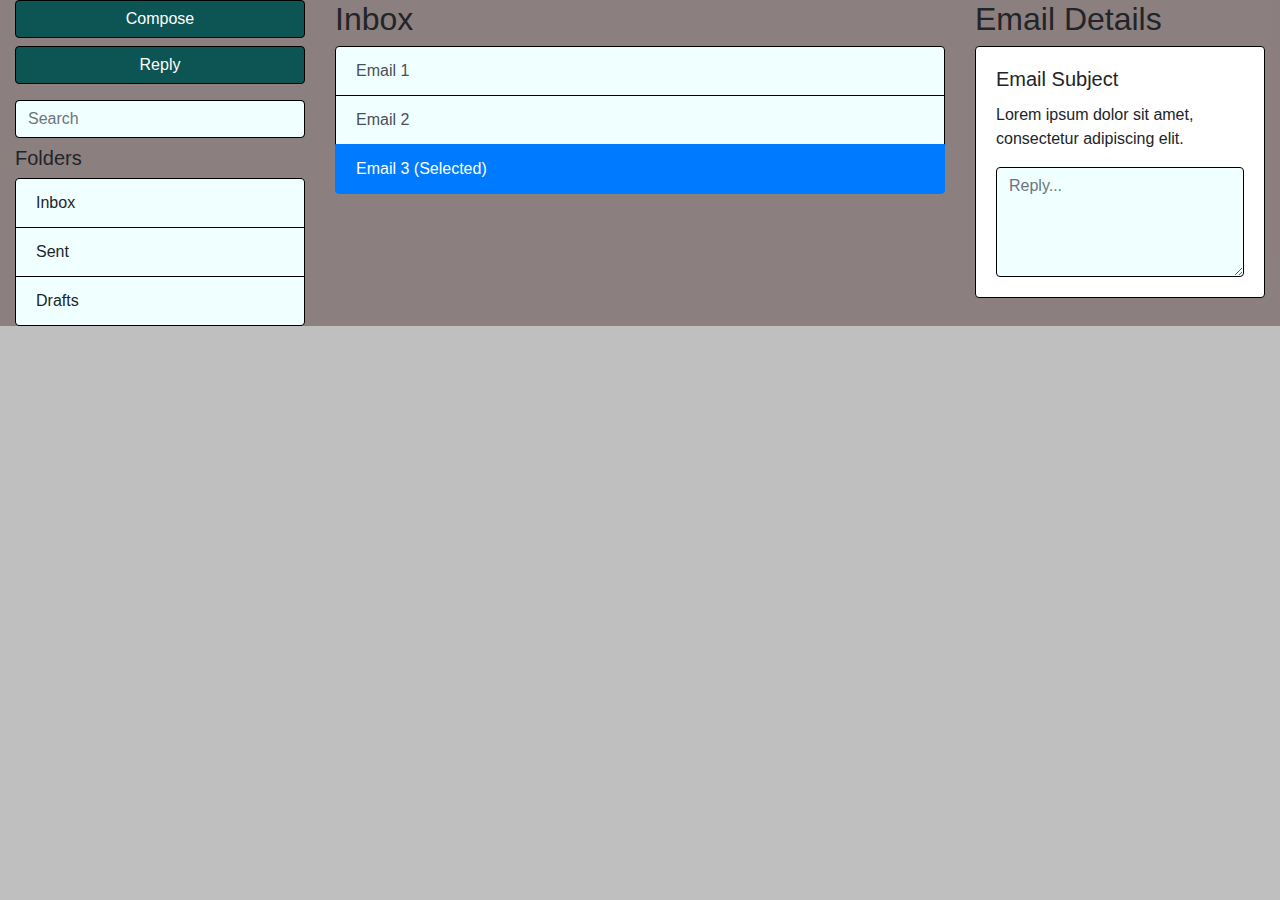
<file: index.html>
<!DOCTYPE html>
<html lang="en">
<head>
  <meta charset="UTF-8">
  <meta name="viewport" content="width=device-width, initial-scale=1.0">
  <title>Email Interface</title>
  <!-- Bootstrap CSS -->
  <link rel="stylesheet" href="https://stackpath.bootstrapcdn.com/bootstrap/4.3.1/css/bootstrap.min.css">
  <!-- Custom Stylesheet -->
  <link rel="stylesheet" href="styles.css">
</head>
<body>
  <div class="container-fluid">
    <div class="row">
      <!-- Sidebar -->
      <div class="col-md-3">
        <div class="mb-3">
          <button class="btn btn-primary btn-block">Compose</button>
          <button class="btn btn-secondary btn-block mt-2">Reply</button>
        </div>
        <input type="text" class="form-control mb-2" placeholder="Search">
        <h5>Folders</h5>
        <ul class="list-group">
          <li class="list-group-item">Inbox</li>
          <li class="list-group-item">Sent</li>
          <li class="list-group-item">Drafts</li>
        </ul>
      </div>
      <!-- Email List -->
      <div class="col-md-6">
        <h2>Inbox</h2>
        <div class="list-group">
          <a href="#" class="list-group-item list-group-item-action">Email 1</a>
          <a href="#" class="list-group-item list-group-item-action">Email 2</a>
          <a href="#" class="list-group-item list-group-item-action active">Email 3 (Selected)</a>
        </div>
      </div>
      <!-- Email Display -->
      <div class="col-md-3">
        <h2>Email Details</h2>
        <div class="card">
          <div class="card-body">
            <h5 class="card-title">Email Subject</h5>
            <p class="card-text">Lorem ipsum dolor sit amet, consectetur adipiscing elit.</p>
            <textarea class="form-control" rows="4" placeholder="Reply..."></textarea>
          </div>
        </div>
      </div>
    </div>
  </div>
  <!-- Bootstrap JS and dependencies (optional) -->
  <script src="https://code.jquery.com/jquery-3.3.1.slim.min.js"></script>
  <script src="https://cdnjs.cloudflare.com/ajax/libs/popper.js/1.14.7/umd/popper.min.js"></script>
  <script src="https://stackpath.bootstrapcdn.com/bootstrap/4.3.1/js/bootstrap.min.js"></script>
</body>
</html>
</file>
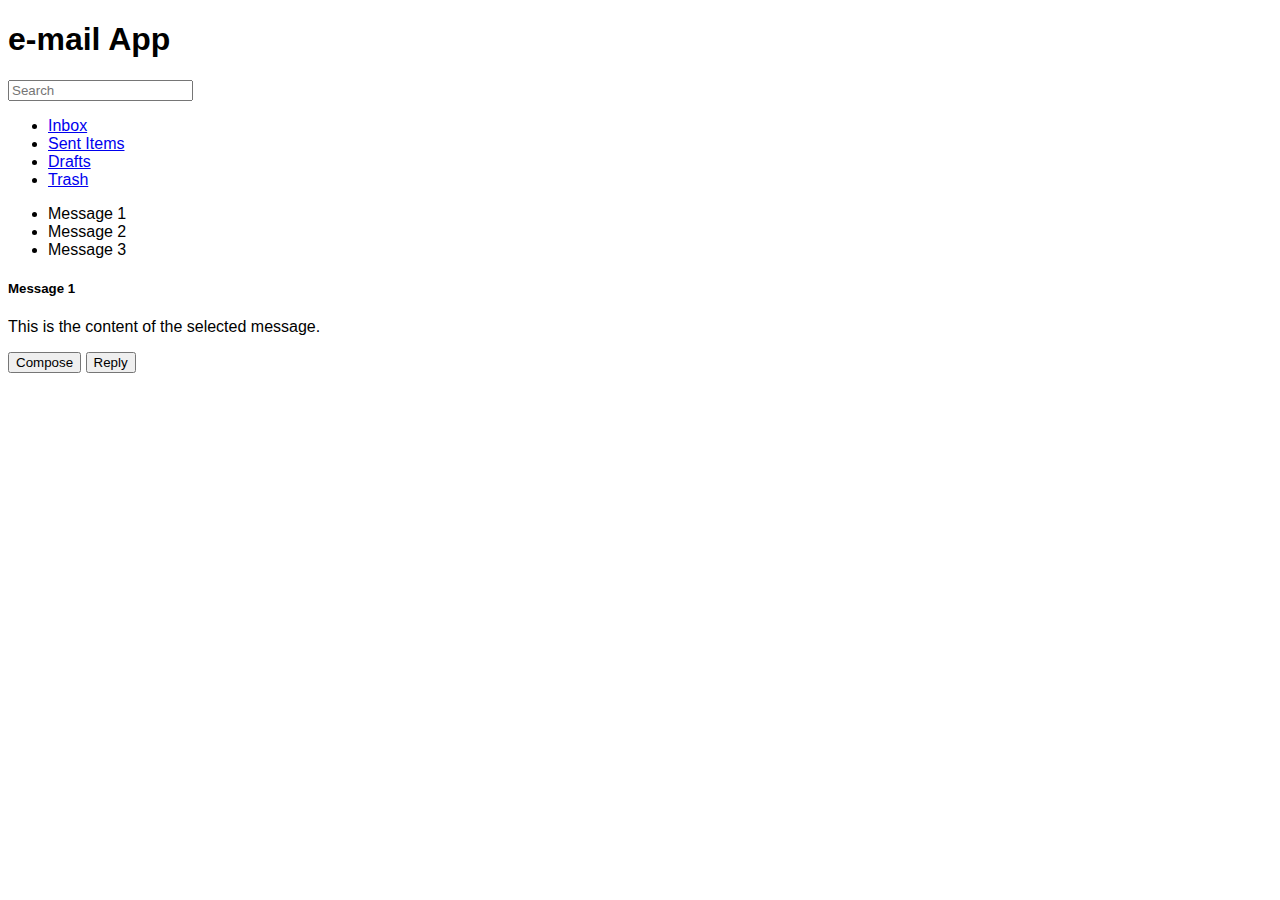
<file: index2.html>
<!DOCTYPE html>

<html
 
lang="en">

<head>

    
<meta
 
charset="UTF-8">

    
<meta
 
name="viewport"
 
content="width=device-width, initial-scale=1.0">

    
<title>Messaging App</title>

    <link href="https://cdn.jsdelivr.net/npm/bootstrap@5.1.3/dist/css/bootstrap.min.css"
 
rel="stylesheet"
 
integrity="sha384-1BmE4kWBq78iYhFldvKuhfTAU6auU8tT94WrHftjDbrCEXSU1oBoqyl2QvZ6jIW3"
 
crossorigin="anonymous">


    
<link
 
rel="stylesheet"
 
href="style.css">

</head>

<body>

    
<header
 
class="bg-primary text-white py-3">
        <div class="container">
            <h1 class="h2">e-mail App</h1>
        </div>
    </header>

    <div class="container mb-3">
        <div class="input-group">
            <input type="text" class="form-control" placeholder="Search" aria-label="Search">
            <span class="input-group-text"><i class="bi bi-search"></i></span>
        </div>
    </div>

    <div class="container mb-3">
        <ul class="nav nav-pills flex-column">
            <li class="nav-item">
                <a class="nav-link active" href="#">Inbox</a>
            </li>
            <li class="nav-item">
                <a class="nav-link" href="#">Sent Items</a>
            </li>
            <li class="nav-item">
                <a class="nav-link" href="#">Drafts</a>
            </li>
            <li class="nav-item">
                <a class="nav-link" href="#">Trash</a>
            </li>
        </ul>
    </div>

    <div class="container">
        <div class="row">
            <div class="col-md-4">
                <ul class="list-group">
                    <li class="list-group-item active">Message 1</li>
                    <li class="list-group-item">Message 2</li>
                    <li class="list-group-item">Message 3</li>
                </ul>
            </div>

            <div class="col-md-8">
                <div class="card">
                    <div class="card-header">
                        <h5 class="card-title">Message 1</h5>
                    </div>
                    <div class="card-body">
                        <p>This is the content of the selected message.</p>
                    </div>
                    <div class="card-footer">
                        <button type="button" class="btn btn-primary">Compose</button>
                        <button type="button" class="btn btn-outline-primary">Reply</button>
                    </div>
                </div>
            </div>
        </div>
    </div>

    <script src="https://cdn.jsdelivr.net/npm/bootstrap@5.1.3/dist/js/bootstrap.bundle.min.js" integrity="sha384-ka7Sk0Gln4gmtz2MlQnikT1wXgYsOg+OMhuP+IlRH9sENBO0LRn5q+8nbTov4+1p"
 
crossorigin="anonymous"></script>

</body>

</html>
</file>
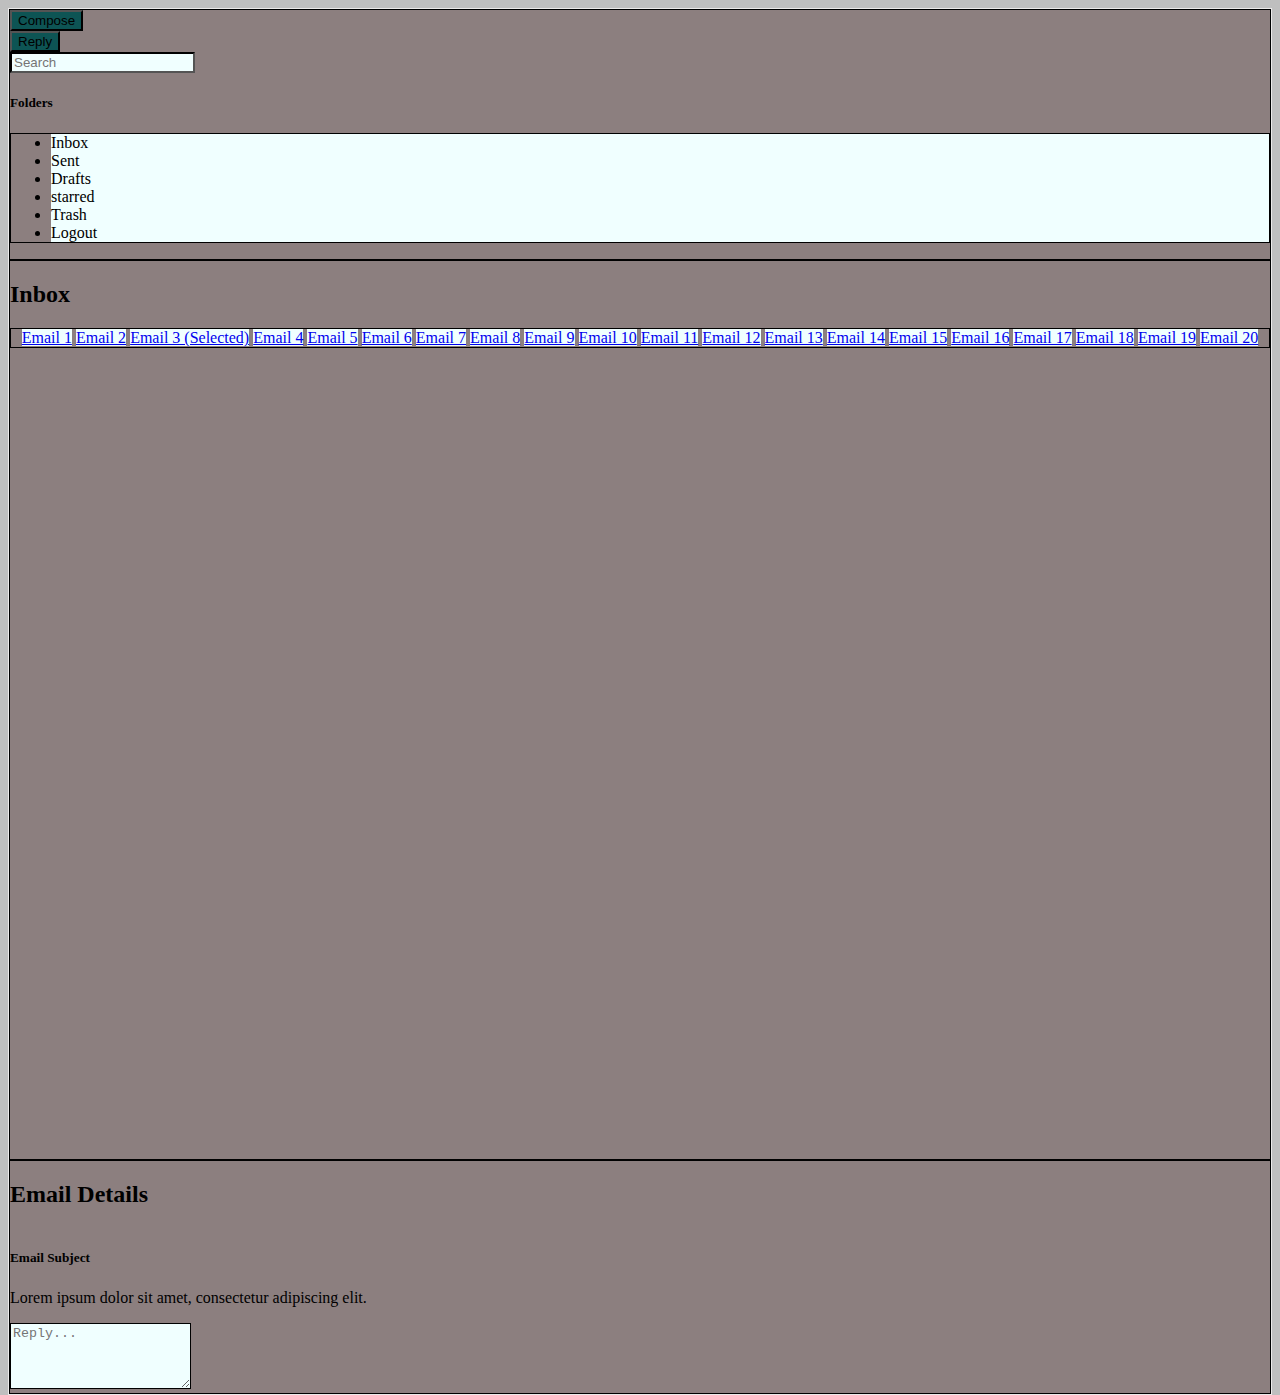
<file: index3.html>
<!DOCTYPE html>
<html lang="en">
<head>
  <meta charset="UTF-8">
  <meta name="viewport" content="width=device-width, initial-scale=1.0">
  <title>Email Interface</title>
  <!-- Bootstrap CSS -->
  <link href="https://cdn.jsdelivr.net/npm/bootstrap@5.3.2/dist/css/bootstrap.min.css" rel="stylesheet" integrity="sha384-T3c6CoIi6uLrA9TneNEoa7RxnatzjcDSCmG1MXxSR1GAsXEV/Dwwykc2MPK8M2HN" crossorigin="anonymous">
  <!-- Custom Stylesheet -->
  <link rel="stylesheet" href="styles.css">
</head>
<body>
  <div class="container-fluid  my-container h-100">
    <div class="row my-row grey-border">
      <!-- Sidebar -->
       <div class="col-sm-12 col-md-6 col-lg-3 black-border">
        <div class="mb-3 d-flex">
          <button class="btn btn-primary btn-block">Compose</button>
          <button class="btn btn-secondary btn-block">Reply</button>
        </div>
        <input type="text" class="form-control mb-2" placeholder="Search">
        <h5>Folders</h5>
        <ul class="list-group black-border">
          <li class="list-group-item">Inbox</li>
          <li class="list-group-item">Sent</li>
          <li class="list-group-item">Drafts</li>
          <li class="list-group-item">starred</li>
          <li class="list-group-item">Trash</li>
          <li class="list-group-item">Logout</li>
        </ul>
      </div>

      <!-- Email List -->
      <div class="col-sm-12 col-md-6 col-lg-6 email-list-col black-border">
        <h2>Inbox</h2>
        <div class="list-group black-border">
          <a href="#" class="list-group-item list-group-item-action">Email 1</a>
          <a href="#" class="list-group-item list-group-item-action">Email 2</a>
          <a href="#" class="list-group-item list-group-item-action active">Email 3 (Selected)</a>
          <a href="#" class="list-group-item list-group-item-action">Email 4</a>
          <a href="#" class="list-group-item list-group-item-action">Email 5</a>
          <a href="#" class="list-group-item list-group-item-action">Email 6</a>
          <a href="#" class="list-group-item list-group-item-action">Email 7</a>
          <a href="#" class="list-group-item list-group-item-action">Email 8</a>
          <a href="#" class="list-group-item list-group-item-action">Email 9</a>
          <a href="#" class="list-group-item list-group-item-action">Email 10</a>
          <a href="#" class="list-group-item list-group-item-action">Email 11</a>
          <a href="#" class="list-group-item list-group-item-action">Email 12</a>
          <a href="#" class="list-group-item list-group-item-action">Email 13</a>
          <a href="#" class="list-group-item list-group-item-action">Email 14</a>
          <a href="#" class="list-group-item list-group-item-action">Email 15</a>
          <a href="#" class="list-group-item list-group-item-action">Email 16</a>
          <a href="#" class="list-group-item list-group-item-action">Email 17</a>
          <a href="#" class="list-group-item list-group-item-action">Email 18</a>
          <a href="#" class="list-group-item list-group-item-action">Email 19</a>
          <a href="#" class="list-group-item list-group-item-action">Email 20</a>
          
        </div>
      </div>
      <!-- Email Display -->
      
      <div class="col-sm-12 col-md-6 col-lg-3  black-border" >
        <h2>Email Details</h2>
        <div class="card">
          <div class="card-body">
            <h5 class="card-title">Email Subject</h5>
            <p class="card-text">Lorem ipsum dolor sit amet, consectetur adipiscing elit.</p>
            <textarea class="form-control" rows="4" placeholder="Reply..."></textarea>
          
          </div>
        </div>
      </div>
    </div>
  </div>
   <!-- Bootstrap JS and dependencies (optional) -->
  <script src="https://code.jquery.com/jquery-3.3.1.slim.min.js"></script>
  <script src="https://cdnjs.cloudflare.com/ajax/libs/popper.js/1.14.7/umd/popper.min.js"></script>
  <script src="https://cdn.jsdelivr.net/npm/bootstrap@5.3.2/dist/css/bootstrap.min.css"></script>
</body>
</html>
</file>
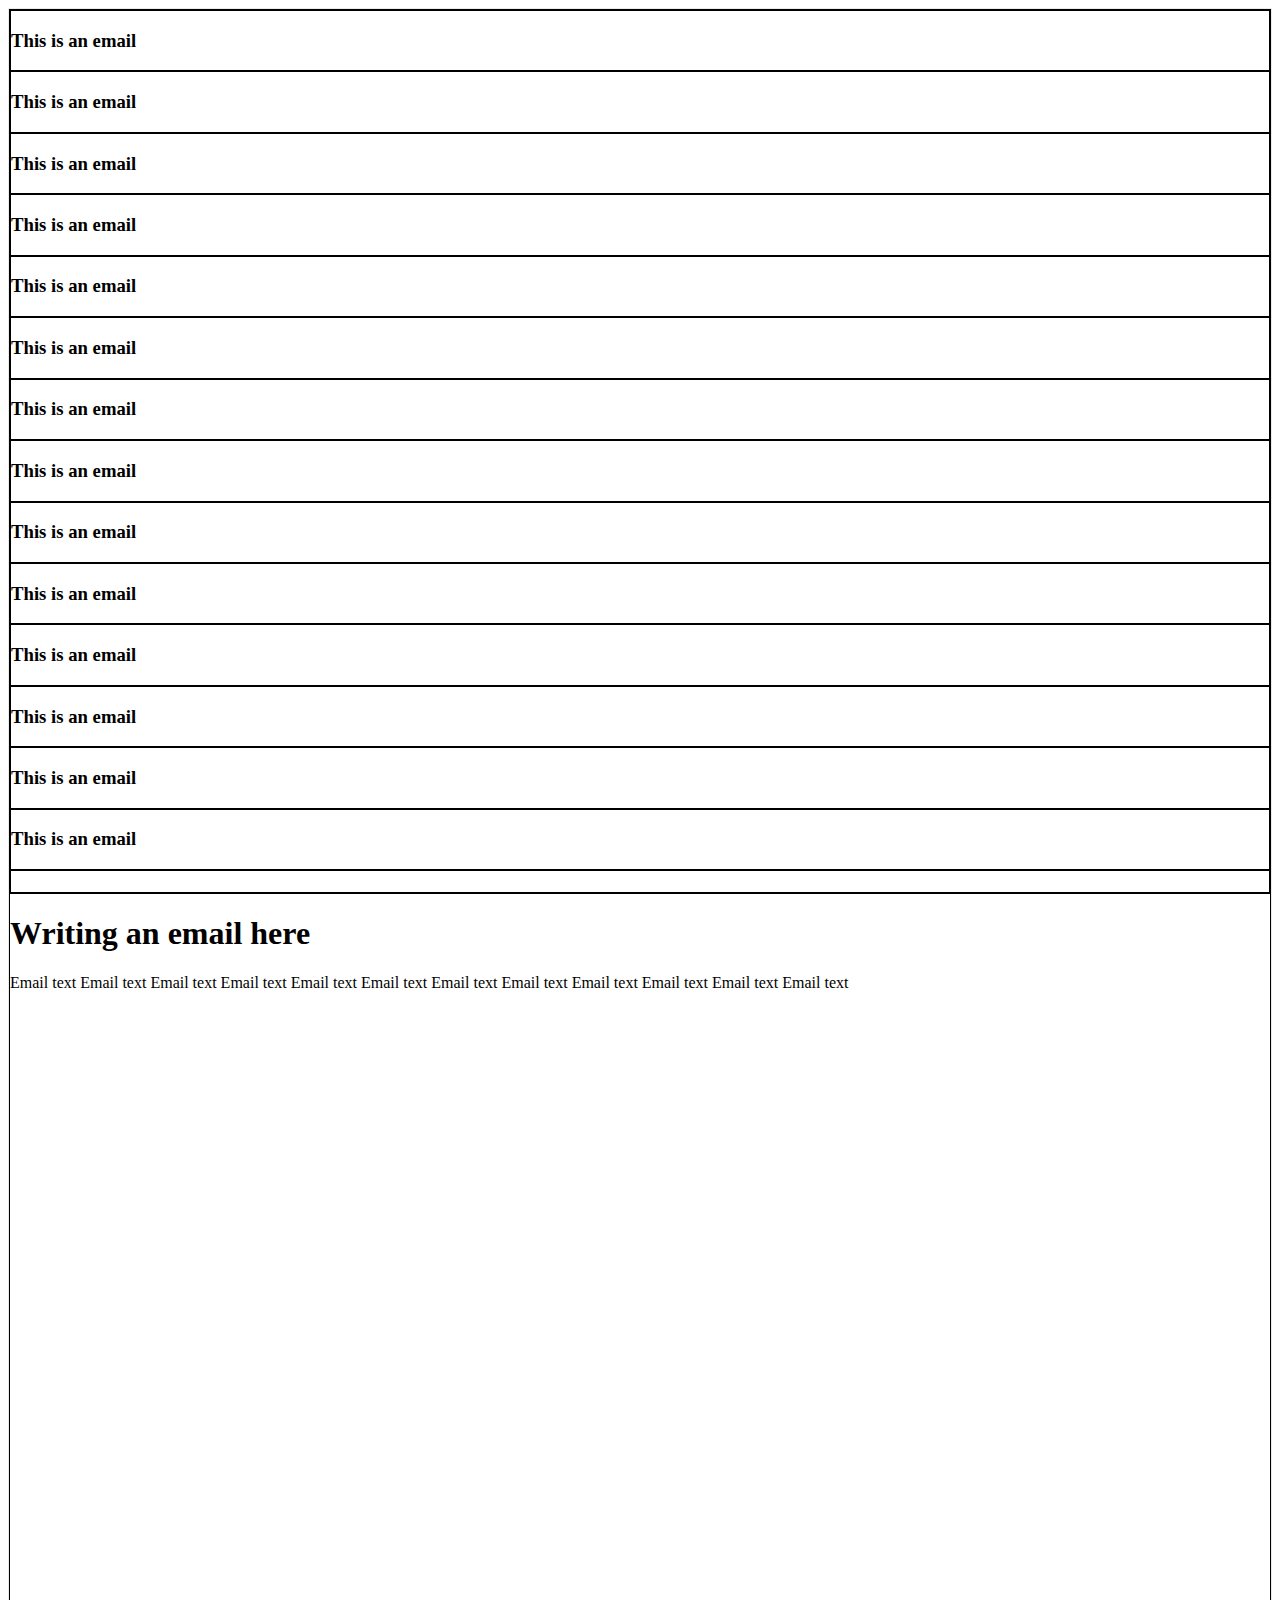
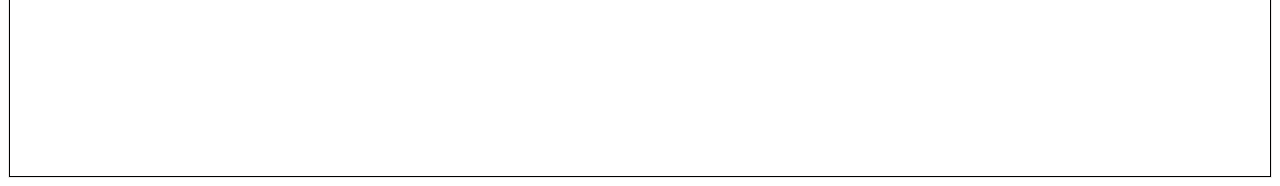
<file: index4.html>
<!doctype html>
<html lang="en">
  <head>
    <meta charset="utf-8">
    <meta name="viewport" content="width=device-width, initial-scale=1">
    <title>Simple Bootstrap Grid Template</title>

    
    <link href="https://cdn.jsdelivr.net/npm/bootstrap@5.3.2/dist/css/bootstrap.min.css" rel="stylesheet" integrity="sha384-T3c6CoIi6uLrA9TneNEoa7RxnatzjcDSCmG1MXxSR1GAsXEV/Dwwykc2MPK8M2HN" crossorigin="anonymous">
    <link rel="stylesheet" href="styles3.css"> 
</head>
<body>
    <div class="container-fluid h-100">
        <div class="row my-row grey-border">

            <!-- side nav -->
            <div class=" d-none d-sm-block col-sm-3 col-lg-2" id="side-nav">
            </div>

            <div class=" col-sm-9 col-lg-10 ">

                <!-- Nesting a row, for better responsive design -->
                <div class="row h-100">
                    <div class="col-md-12 col-lg-5 email-col black-border">
                            
                        <!-- 50 emails in a list -->
                        <div class=" email-list ">
                       
                                <div class="email black-border">
                                    <h3>This is an email</h3>
                                </div>
                                <div class="email black-border">
                                    <h3>This is an email</h3>
                                </div>
                                <div class="email black-border">
                                    <h3>This is an email</h3>
                                </div>
                                <div class="email black-border">
                                    <h3>This is an email</h3>
                                </div>
                                <div class="email black-border">
                                    <h3>This is an email</h3>
                                </div>
                                <div class="email black-border">
                                    <h3>This is an email</h3>
                                </div>
                                <div class="email black-border">
                                    <h3>This is an email</h3>
                                </div>
                                <div class="email black-border">
                                    <h3>This is an email</h3>
                                </div>
                                <div class="email black-border">
                                    <h3>This is an email</h3>
                                </div>
                                <div class="email black-border">
                                    <h3>This is an email</h3>
                                </div>
                                <div class="email black-border">
                                    <h3>This is an email</h3>
                                </div>
                                <div class="email black-border">
                                    <h3>This is an email</h3>
                                </div>
                                <div class="email black-border">
                                    <h3>This is an email</h3>
                                </div>
                                <div class="email black-border">
                                    <h3>This is an email</h3>
                                </div>
                                <div class="email black-border">
                                    <h3>This is an email</h3>
                                </div>
                                <div class="email black-border">
                                    <h3>This is an email</h3>
                                </div>
                                <div class="email black-border">
                                    <h3>This is an email</h3>
                                </div>
                                <div class="email black-border">
                                    <h3>This is an email</h3>
                                </div>
                                <div class="email black-border">
                                    <h3>This is an email</h3>
                                </div>
                                <div class="email black-border">
                                    <h3>This is an email</h3>
                                </div>
                                <div class="email black-border">
                                    <h3>This is an email</h3>
                                </div>
                                <div class="email black-border">
                                    <h3>This is an email</h3>
                                </div>
                                <div class="email black-border">
                                    <h3>This is an email</h3>
                                </div>
                                <div class="email black-border">
                                    <h3>This is an email</h3>
                                </div>
                                <div class="email black-border">
                                    <h3>This is an email</h3>
                                </div>
                                <div class="email black-border">
                                    <h3>This is an email</h3>
                                </div>
                                <div class="email black-border">
                                    <h3>This is an email</h3>
                                </div>
                                <div class="email black-border">
                                    <h3>This is an email</h3>
                                </div>
                                <div class="email black-border">
                                    <h3>This is an email</h3>
                                </div>
                                <div class="email black-border">
                                    <h3>This is an email</h3>
                                </div>
                                <div class="email black-border">
                                    <h3>This is an email</h3>
                                </div>
                                <div class="email black-border">
                                    <h3>This is an email</h3>
                                </div>
                                <div class="email black-border">
                                    <h3>This is an email</h3>
                                </div>
                                <div class="email black-border">
                                    <h3>This is an email</h3>
                                </div>
                                <div class="email black-border">
                                    <h3>This is an email</h3>
                                </div>
                                <div class="email black-border">
                                    <h3>This is an email</h3>
                                </div>
                                <div class="email black-border">
                                    <h3>This is an email</h3>
                                </div>
                                <div class="email black-border">
                                    <h3>This is an email</h3>
                                </div>
                                <div class="email black-border">
                                    <h3>This is an email</h3>
                                </div>
                                <div class="email black-border">
                                    <h3>This is an email</h3>
                                </div>
                                <div class="email black-border">
                                    <h3>This is an email</h3>
                                </div>
                                <div class="email black-border">
                                    <h3>This is an email</h3>
                                </div>
                                <div class="email black-border">
                                    <h3>This is an email</h3>
                                </div>
                                <div class="email black-border">
                                    <h3>This is an email</h3>
                                </div>
                                <div class="email black-border">
                                    <h3>This is an email</h3>
                                </div>
                                <div class="email black-border">
                                    <h3>This is an email</h3>
                                </div>
                                <div class="email black-border">
                                    <h3>This is an email</h3>
                                </div>
                                <div class="email black-border">
                                    <h3>This is an email</h3>
                                </div>
                                <div class="email black-border">
                                    <h3>This is an email</h3>
                                </div>
                                <div class="email black-border">
                                    <h3>This is an email</h3>
                                </div>
                            
                               
        
                        </div>
                    </div>
                        <div class="col-md-12 col-lg-7 email-col black-border ">
                            <div class="write-email-section ">
                                <h1>Writing an email here</h1>
                                <p>Email text Email text Email text Email text Email text Email text Email text Email text Email text Email text Email text Email text </p>
                            </div>
                        </div>

                    </div>
            </div>
                
        </div>
    </div>




    <script src="https://cdn.jsdelivr.net/npm/bootstrap@5.3.2/dist/js/bootstrap.bundle.min.js" integrity="sha384-C6RzsynM9kWDrMNeT87bh95OGNyZPhcTNXj1NW7RuBCsyN/o0jlpcV8Qyq46cDfL" crossorigin="anonymous"></script>
  </body>
</html>
</file>
<file: styles.css>
:root{ 
    --margin-top: 0px;
    --margin-top-and-bot:0px;
    --padding-top-and-bot: 20px;
    --height-adjust-for-margin-or-padding: calc( var(--margin-top-and-bot) + var(--padding-top-and-bot));
    --bg-color: rgb(191, 191, 191);
 } 

 body{
    height: 100vh;
    background-color: var(--bg-color)
}

 
.container-fluid{
    background-color: rgba(140, 126, 126, 0.995);
}

  /* body{  
    font-family: sans-serif;
    height: 100vh;
    background-color: aquamarine; 
  } */

.my-container{
    /* height: 100%; */
    min-height: calc(100vh);
}
.my-row{
   /* min-height: 100%; */
   height: calc(100%);
  
}

.btn{
    
    box-sizing: border-box; 
    background-color: rgb(13, 84, 84);
    border-color: black; 
    display:flex;
    flex-direction:column;
    justify-content:space-between;
    
    
    
    

}

  .list-group { 
    /* background-color: lightblue; */
    text-align: center;
    /* padding: 50px; */
    flex-direction:column;
    justify-content: space-between;
    overflow-y: auto;
    text-wrap: wrap;  
    
 } 

 .list-group-item {
    background-color: azure;
    border-color: black; 
    flex:auto;
    /* width: 400px;
    height:400px; */
    max-width: 100%; /*Avoid exceeding the container's width */
    text-align: start;
    text-align: justify;
    text-wrap: top;
    align-items: center;
    justify-content: center;  
    
    
 }

  .form-control {
    background-color: azure;
    border-color: black; 
    flex:auto;
    /* width: 400px;
    height:400px; */
    /* max-width: 100%; Avoid exceeding the container's width */
    text-align: start;
    text-align: justify;
    text-wrap: top;
    align-items: center;
    justify-content: center; 
} 

 

.grey-border{
    border: 1px solid rgb(236, 234, 234);
    box-sizing: border-box;
}

.black-border{
    border: 1px solid rgb(0, 0, 0);
    box-sizing: border-box;
}

.email-list-col{
    display: flex;
    flex-direction: column;
    justify-content: flex-start;
}

/* .form-control mb{
    border-color: black;
} */

/*.email-list{
    height: 98vh;

} */

.responsive-height-y-scroll{

    background-color: azure;
    height: 80vh;
    
}


.card{ 
    /* height: 400px; */
    border-color: black; 
    display: flex;
    flex-direction: column;
    justify-content: space-evenly;
    
    
}

@media (max-width: 575px){
    .email-list-col{
        height: 30vh;
    }
}

@media(min-width:576px){
    .email-list-col{
        height: 100vh;
    }

}
</file>
<file: style.css>
body{
    font-family: sans-serif;
}
</file>
<file: styles3.css>
:root{
    --bg-color: rgb(191, 191, 191);


}

/* body{
    height: 100vh;
    background-color: var(--bg-color)
} */



.grey-border{
    border: 1px solid rgb(236, 234, 234);
    box-sizing: border-box;
}

.black-border{
    border: 1px solid rgb(0, 0, 0);
    box-sizing: border-box;
}

.my-row{
    min-height: 100%;
}

.email-col{
    display: flex;
    flex-direction: column;
    justify-content: space-evenly;
}



.email-list{
    height: 98vh;

}

.write-email-section{
    height:98vh
}






/* xs to less than sm breakpoint */


/* sm to less than md breakpoint */

/* md to less than lg breakpoint */

/* lg breakpoint and larger */
@media(992px <= width){
    .email-list{
    
        overflow-y: scroll;
    }
    .write-email-section{
        
        overflow-y: auto;
    }

}

@media(768px <= width <992px){
    .email-list{
        height: 45vh;
        overflow-y: scroll;
    }
    .write-email-section{
        height: 54vh;
        overflow-y: auto;
    }
}


@media (576px <= width <768px){

    .email-list{
        height: 45vh;
        overflow-y: scroll;
    }
    .write-email-section{
        height: 54vh;
        overflow-y: auto;
    }
}

@media( width < 576px){
    .email-list{
        height: 85vh;
    }
    .write-email-section{
        height: 85vh;
    }
    .email-col{
        overflow-y: auto;
    }
}
</file>
